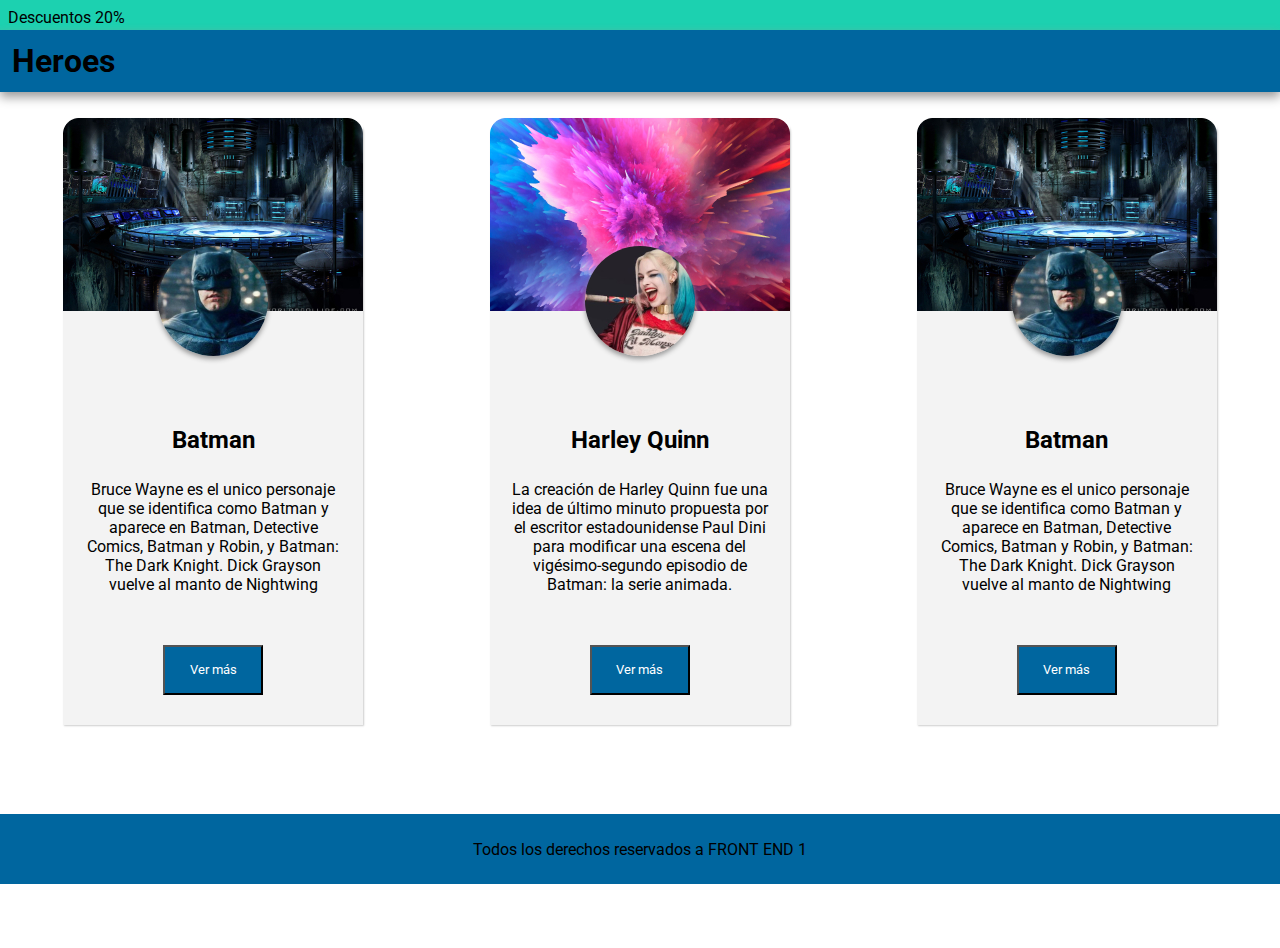
<file: Clase 10 - Heroes/index.html>
<!DOCTYPE html>
<html lang="es">
<head>
    <meta charset="UTF-8">
    <meta http-equiv="X-UA-Compatible" content="IE=edge">
    <meta name="viewport" content="width=device-width, initial-scale=1.0">
    <link href="css/styles.css" rel="stylesheet"
    <link rel="preconnect" href="https://fonts.googleapis.com">
    <link rel="preconnect" href="https://fonts.gstatic.com" crossorigin>
    <link href="https://fonts.googleapis.com/css2?family=Roboto&display=swap" rel="stylesheet">
</head>
<body>
    <header>
        <p class="background">Descuentos 20%</p>
        <h1>Heroes</h1>
    </header>
    <main>
        <section>
        <div>
            <img src="img/849bfede3a5193c34ab8a00379e64fa2 1.jpg" alt="baticueva">
        </div>
        <div class="batman">
            <img src="img/liga-justicia-batman-kO4H--1024x512@abc 1.jpg" alt="batman">
        </div>
        <nav>
            <h2>Batman</h2>
            <p>Bruce Wayne es el unico personaje que se identifica como Batman y aparece en Batman, Detective Comics, Batman y Robin, y Batman: The Dark Knight. Dick Grayson vuelve al manto de Nightwing</p>
            <button>Ver más</button>
        </nav>
        </section>
        <section>
            <div>
                <img src="img/explosion.jpg" alt="explosion">
            </div>
            <div class="harley">
                <img src="img/harley.jpg" alt="batman">
            </div>
            <nav>
                <h2>Harley Quinn</h2>
                <p>La creación de Harley Quinn fue una idea de último minuto propuesta por el escritor estadounidense Paul Dini para modificar una escena del vigésimo-segundo episodio de Batman: la serie animada.</p>
                <button>Ver más</button>
            </nav>
        </section>
        <section>
                <div>
                    <img src="img/849bfede3a5193c34ab8a00379e64fa2 1.jpg" alt="baticueva">
                </div>
                <div class="batman">
                    <img src="img/liga-justicia-batman-kO4H--1024x512@abc 1.jpg" alt="batman">
                </div>
                <nav>
                    <h2>Batman</h2>
                    <p>Bruce Wayne es el unico personaje que se identifica como Batman y aparece en Batman, Detective Comics, Batman y Robin, y Batman: The Dark Knight. Dick Grayson vuelve al manto de Nightwing</p>
                    <button>Ver más</button>
                </nav>
            </section>        

    </main>
    <footer>
        <p>Todos los derechos reservados a FRONT END 1</p>
    </footer>    
</body>
</html>
</file>
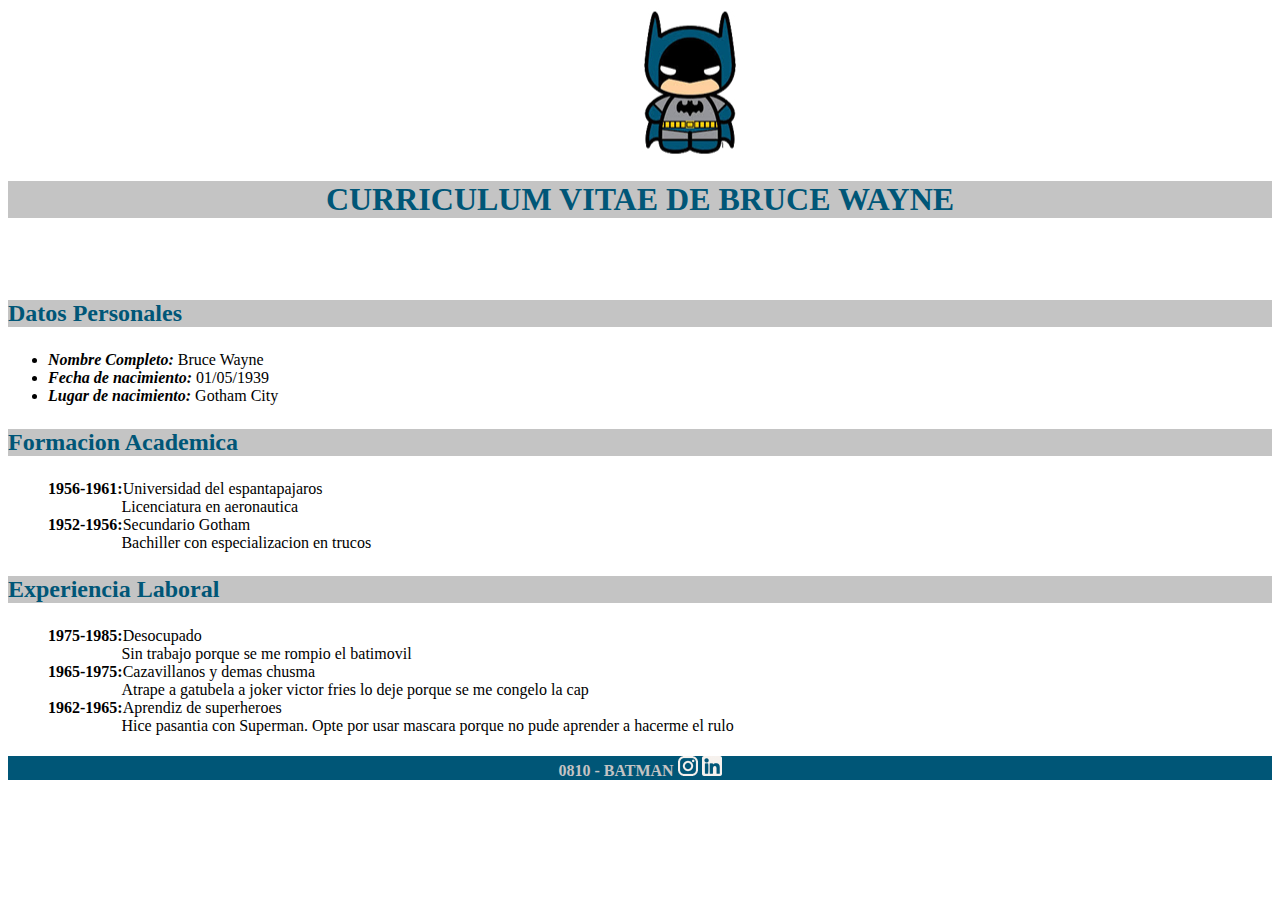
<file: Clase 7 - CV Batman/TP - CV Batman/index.html>
<!DOCTYPE html>
<html lang="es">
<head>
    <link href="css/styles.css" rel="stylesheet"
    <meta charset="UTF-8">
    <meta http-equiv="X-UA-Compatible" content="IE=edge">
    <meta name="viewport" content="width=device-width, initial-scale=1.0">
    <title>CSS</title>
</head>
<body>
    <header>
    <div class="batman"><img  src="img/logo batman.jpg" logo batman>
    </div>
        <h1>CURRICULUM VITAE DE BRUCE WAYNE</h1>
        <br>





        </br>
    </header>
    <body>
        <h3> Datos Personales</h3>
            <ul>
                <li><span class="negrita_y_cursiva">Nombre Completo:</span> Bruce Wayne</li>
                <li><span class="negrita_y_cursiva">Fecha de nacimiento:</span> 01/05/1939</li>
                <li><span class="negrita_y_cursiva">Lugar de nacimiento:</span> Gotham City</li>
            </ul>
        <h3>Formacion Academica</h3>
            <ul type="none">
                <li><span class="negrita">1956-1961:</span>Universidad del espantapajaros</li>
                <li class="sangria">Licenciatura en aeronautica</li>
                <li><span class="negrita">1952-1956:</span>Secundario Gotham</li>
                <li class="sangria">Bachiller con especializacion en trucos</li>
                    </ul>
            </ul>
        <h3>Experiencia Laboral</h3>
            <ul type="none">
                <li><span class="negrita">1975-1985:</span>Desocupado
                <li class="sangria">Sin trabajo porque se me rompio el batimovil</li>
                <li><span class="negrita">1965-1975:</span>Cazavillanos y demas chusma</li>
                <li class="sangria">Atrape a gatubela a joker  victor fries lo deje porque se me congelo la cap</li>
                <li><span class="negrita">1962-1965:</span>Aprendiz de superheroes</li>
                <li class="sangria">Hice pasantia con Superman. Opte por usar mascara porque no pude aprender a hacerme el rulo</li>
            </ul>
    </body>
    <footer>
        <h4 class="footer">0810 - BATMAN <a href="instagram.html" instagram><img src="img/ico_instagram.jpg" instagram></a>
            <a href="linkedin.html" linkedin><img src="img/ico_linkedin.jpg" linkedin></a></h4>
    </footer>
</body>
</html>
</file>
<file: Clase 7 - CV Batman/TP - CV Batman/css/styles.css>
/* Comentario */
.footer {
    background-color: rgba(0, 86, 119, 1);
    color:rgba(196, 196, 196, 1);
    text-align: center;
}

.batman {
    margin-left: 50%;
}

h1  {text-align: center;
    font-family:'Times New Roman', Times, serif;
    color: rgba(0, 86, 119, 1);
    background-color: rgba(196, 196, 196, 1);
}

h3 {
    font-size: x-large;
    font-family:'Times New Roman', Times, serif;
    color: rgba(0, 86, 119, 1);
    background-color: rgba(196, 196, 196, 1);
}

.negrita  {
    font-weight:bold;
}

.sangria  {
    margin-left: 6%
}

.negrita_y_cursiva  {
    font-weight:bold;
    font-style: italic;
}
</file>
